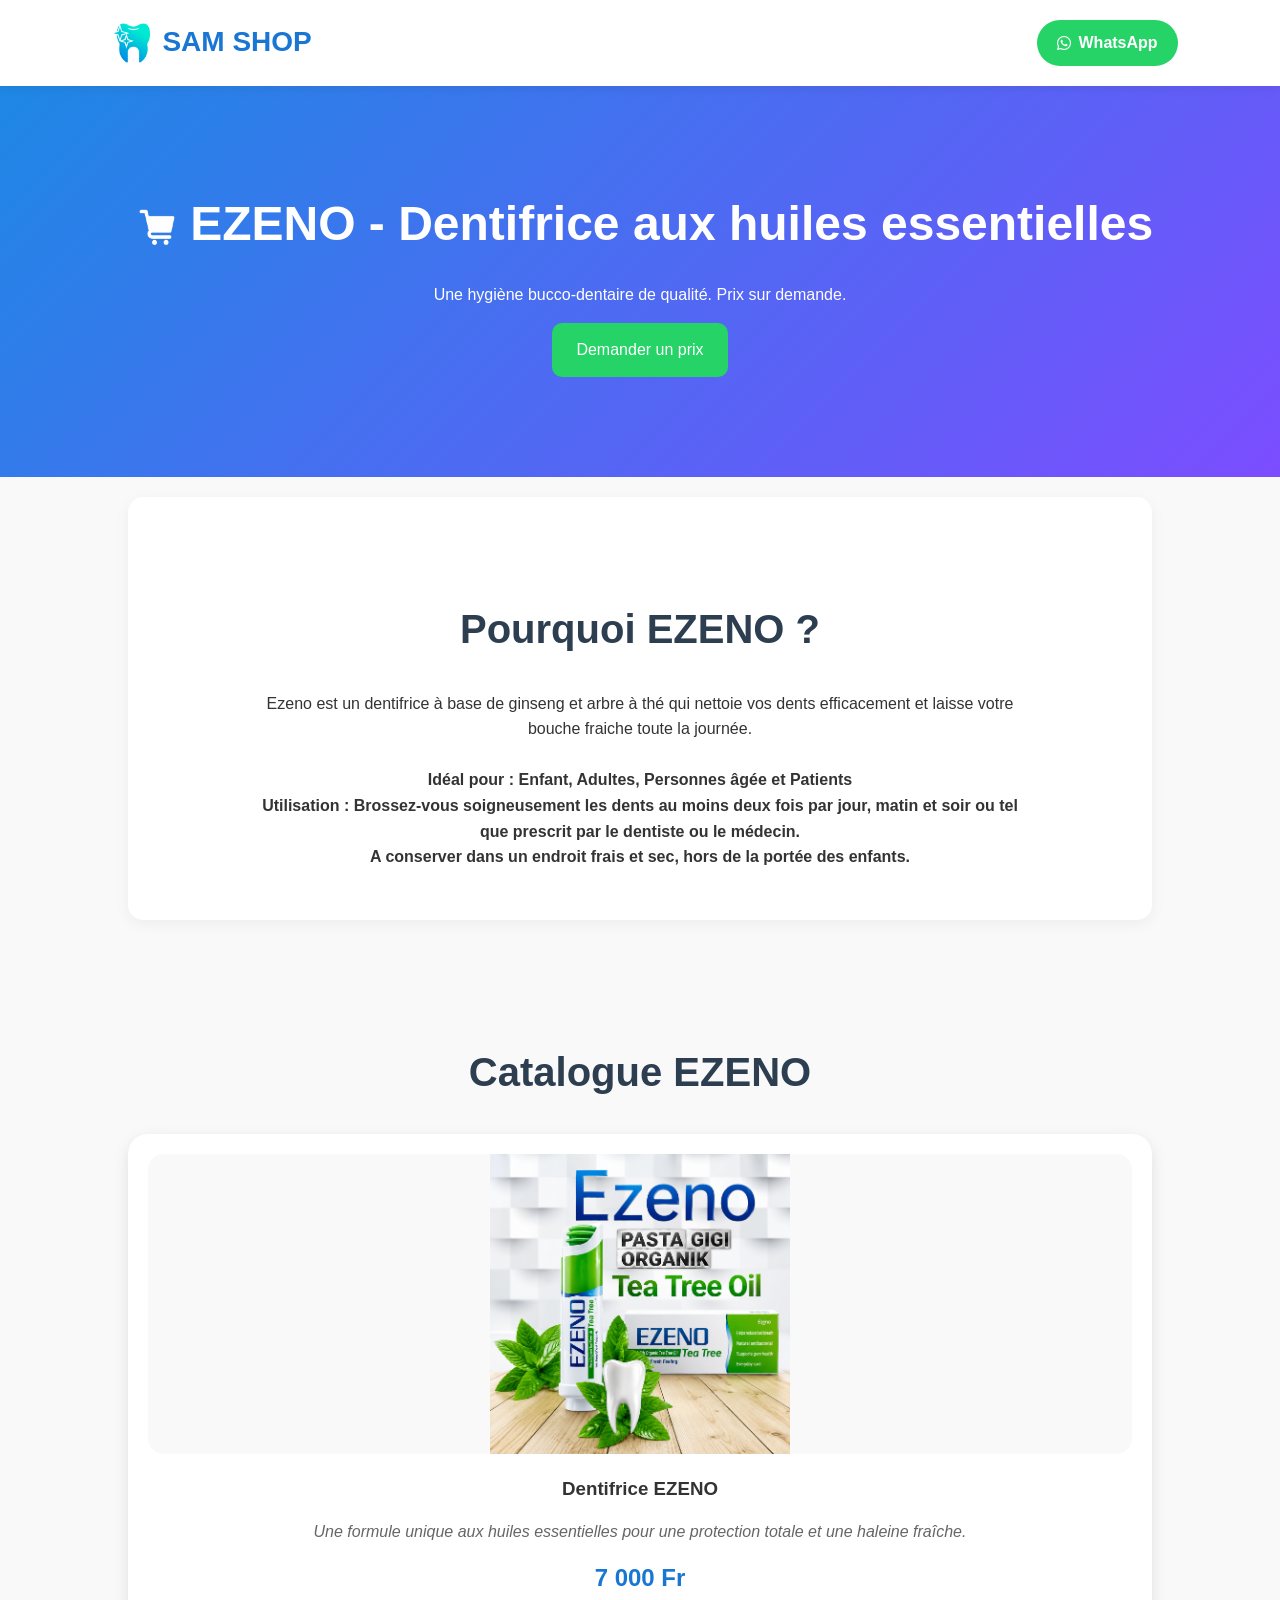
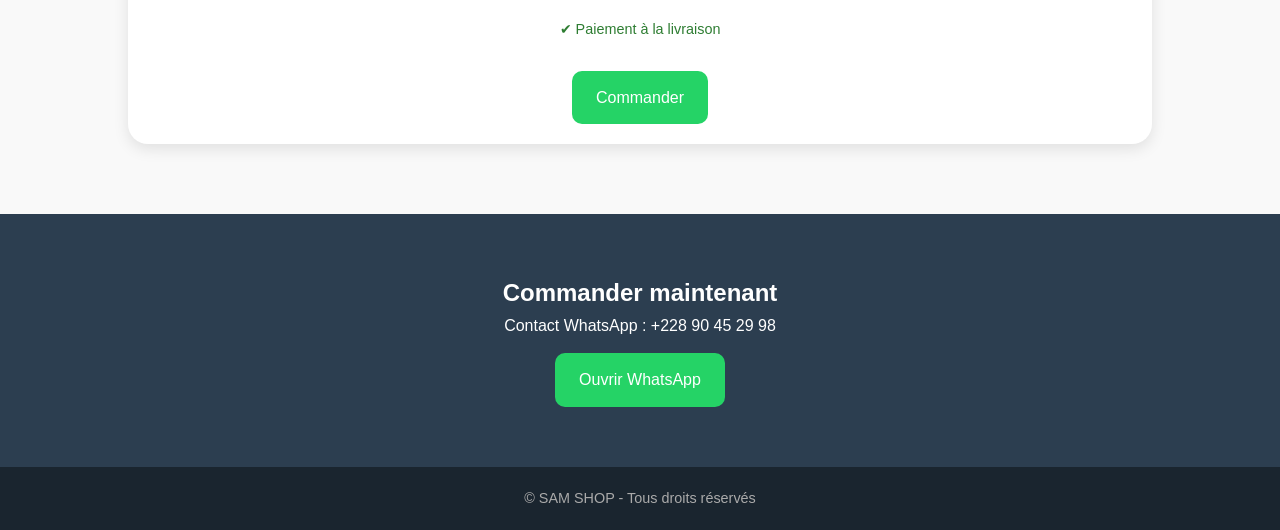
<file: index.html>
<!DOCTYPE html>
<html lang="fr"><head>
<meta charset="UTF-8">
<meta name="viewport" content="width=device-width,initial-scale=1">
<title>SAM SHOP</title>
<link rel="stylesheet" href="https://cdnjs.cloudflare.com/ajax/libs/font-awesome/6.4.0/css/all.min.css">
<link rel="stylesheet" href="style.css">
</head>
<body>

    <nav>
    <div class="logo-container">
        <img src="images/dent.png" alt="Icone dent" class="inline-icon">
        <div class="logo">SAM SHOP</div>
    </div>
    <a class="wa-btn" href="https://wa.me/22890452998" target="_blank">
        <i class="fab fa-whatsapp"></i> WhatsApp
    </a>
</nav>

<header class="hero">
    <h1>
        <img src="images/panier.png" alt="Icone dent" class="inline-icon">
        EZENO - Dentifrice aux huiles essentielles
    </h1>
    <p>Une hygiène bucco-dentaire de qualité. Prix sur demande.</p>
    <a class="btn" href="https://wa.me/22890452998?text=Bonjour, je souhaite obtenir les prix des produits EZENO." target="_blank">Demander un prix</a>
</header>

    <section class="about">
        <h2 class="section-title">Pourquoi EZENO ?</h2>

        <p>Ezeno est un dentifrice à base de ginseng et arbre à thé qui nettoie vos dents efficacement et laisse votre bouche fraiche toute la journée.</p>
<br>
        <p> <strong>Idéal pour :  Enfant, Adultes, Personnes âgée et Patients <br></strong> 

         <b> Utilisation :  Brossez-vous soigneusement les dents au moins deux fois par jour, matin et soir ou tel que prescrit par le dentiste ou le médecin.<br> 

A conserver dans un endroit frais et sec, hors de la portée des enfants. </b></p>
    </section>

<section class="catalogue">
    <h2 class="section-title">Catalogue EZENO</h2>
    
    <div class="card">
        
        <div class="carousel-container">
            <div class="carousel-slide" id="carousel">
                <img src="images/ez1.png" alt="Dentifrice EZENO">
                <img src="images/ez2.png" alt="Dentifrice EZENO">
                <img src="images/ez3.png" alt="Dentifrice EZENO">
                <img src="images/ez4.png" alt="Dentifrice EZENO">
            </div>
        </div>

        <div class="product-info">
            <h3>Dentifrice EZENO</h3>
            <p class="description">Une formule unique aux huiles essentielles pour une protection totale et une haleine fraîche.</p>
            <p class="price">7 000 Fr</p>
            <p class="delivery">✔ Paiement à la livraison</p>
            <a class="btn" target="_blank" href="https://wa.me/22890452998?text=Je souhaite commander le Dentifrice EZENO (7000Fr).">Commander</a>
        </div>
        
    </div> </section>

<script>
    let currentSlide = 0;
    const carousel = document.getElementById('carousel');
    // On compte bien les images
    const images = carousel.querySelectorAll('img');

    function autoSlide() {
        currentSlide++;
        // Si on arrive à la dernière image, on revient au début
        if (currentSlide >= images.length) {
            currentSlide = 0;
        }
        carousel.style.transform = `translateX(-${currentSlide * 100}%)`;
    }

    // Lance le défilement toutes les 3 secondes
    setInterval(autoSlide, 3000);
</script>

    <section class="contact">
        <h2>Commander maintenant</h2>
        <p>Contact WhatsApp : +228 90 45 29 98</p>
        <a class="btn" href="https://wa.me/22890452998" target="_blank">Ouvrir WhatsApp</a>
    </section>

    <footer>© SAM SHOP - Tous droits réservés</footer>
</body>
</html>
</file>
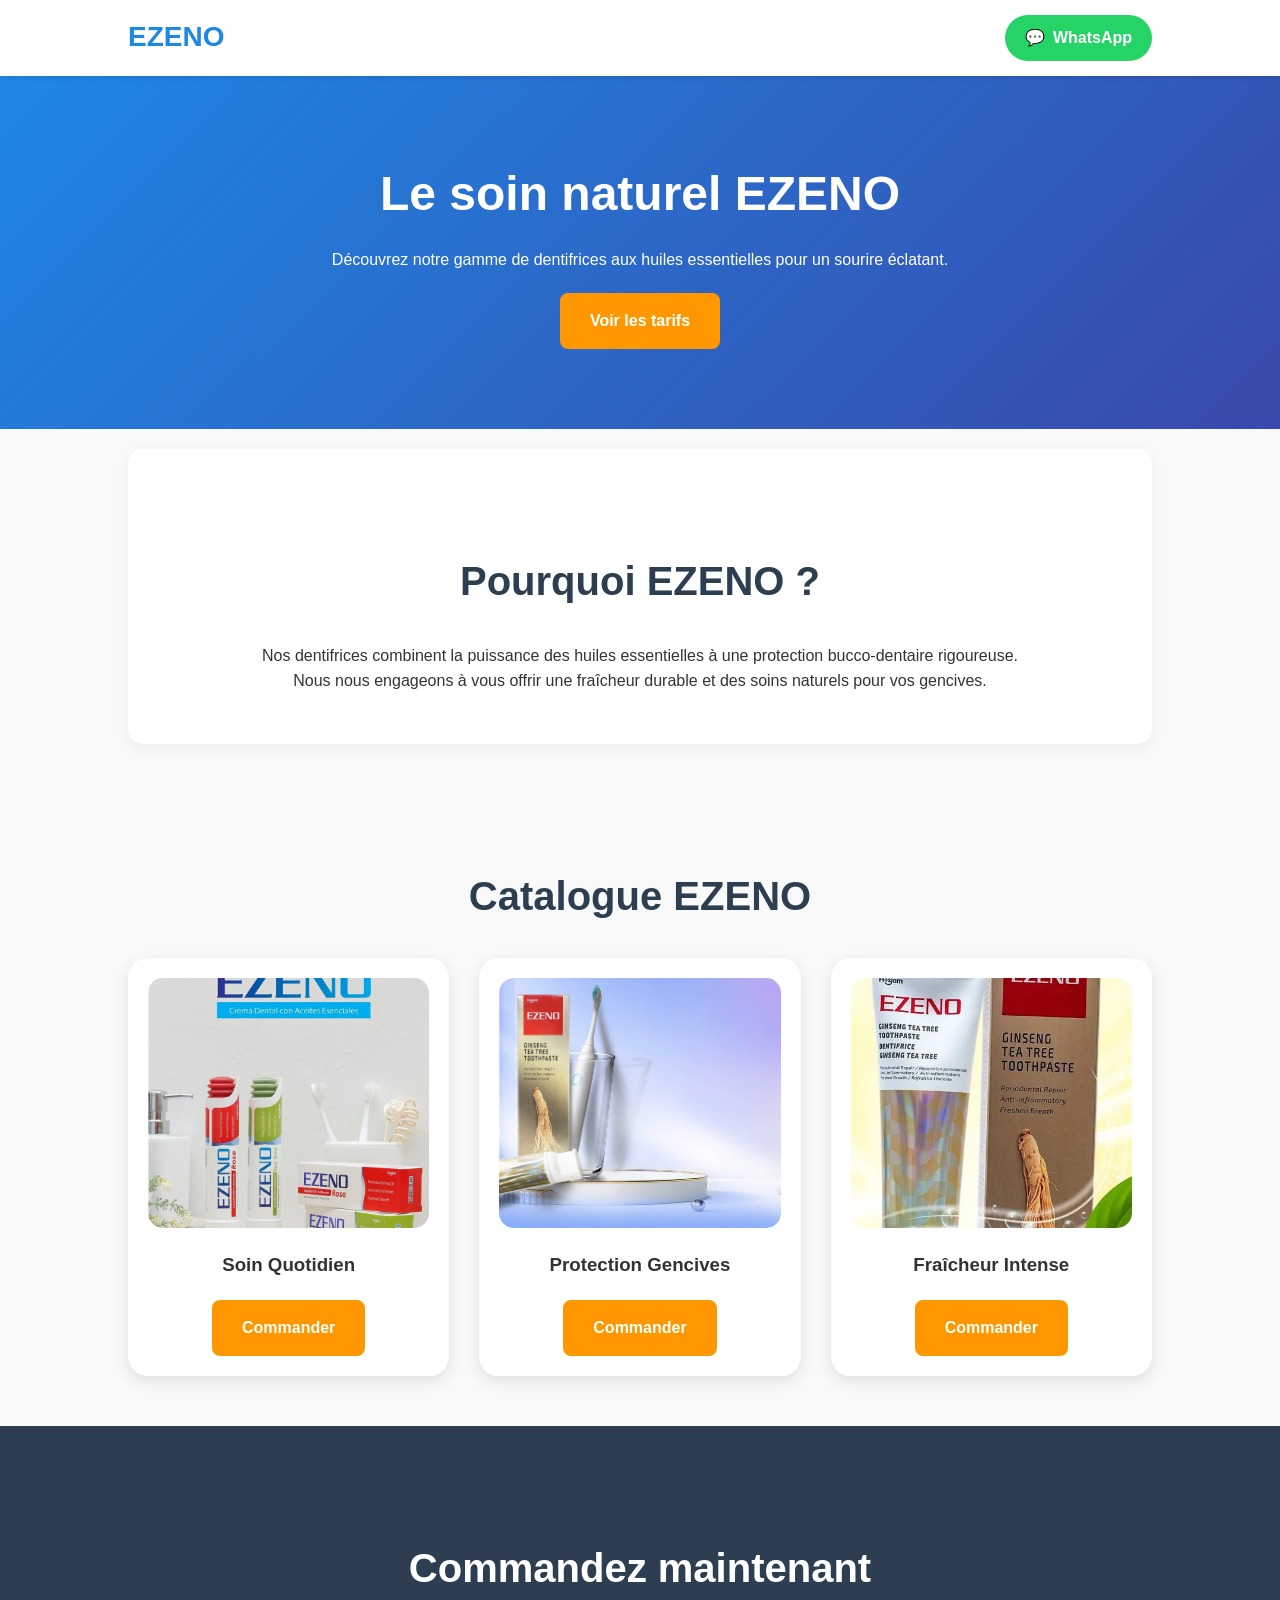
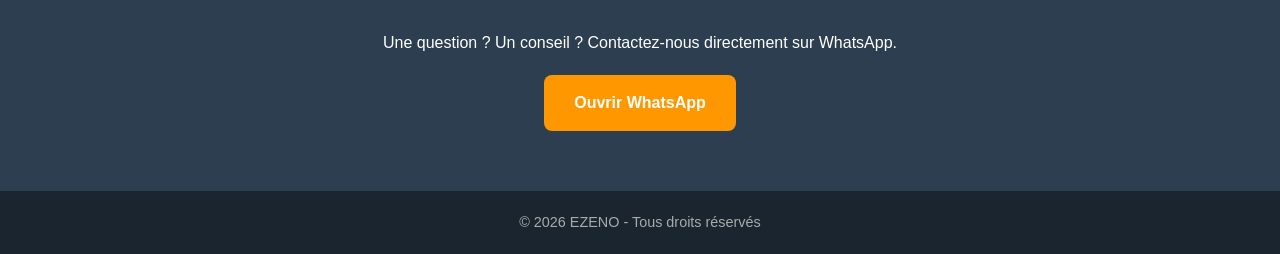
<file: index gem.html>
<!DOCTYPE html>
<html lang="fr">
<head>
    <meta charset="UTF-8">
    <meta name="viewport" content="width=device-width, initial-scale=1.0">
    <title>EZENO Premium</title>
    <style>
        * { margin: 0; padding: 0; box-sizing: border-box; }
        body { font-family: 'Segoe UI', Arial, sans-serif; line-height: 1.6; color: #333; background: #f9f9f9; }
        
        nav { display: flex; justify-content: space-between; align-items: center; padding: 15px 10%; background: #fff; box-shadow: 0 2px 5px rgba(0,0,0,0.1); position: sticky; top: 0; z-index: 1000; }
        .logo { font-size: 28px; font-weight: bold; color: #1e88e5; }
        .wa-btn { display: flex; align-items: center; gap: 8px; background: #25D366; color: white; padding: 10px 20px; border-radius: 50px; text-decoration: none; font-weight: bold; transition: background 0.3s; }
        .wa-btn:hover { background: #128C7E; }
        
        .hero { padding: 80px 10%; text-align: center; background: linear-gradient(135deg, #1e88e5, #3949ab); color: white; }
        .hero h1 { font-size: 3em; margin-bottom: 15px; }
        .btn { display: inline-block; background: #ff9800; color: white; padding: 15px 30px; border-radius: 8px; text-decoration: none; font-weight: bold; margin-top: 20px; transition: transform 0.2s; }
        .btn:hover { transform: scale(1.05); }
        
        .section-title { text-align: center; font-size: 2.5em; margin: 50px 0 30px; color: #2c3e50; }
        .about { padding: 50px 10%; text-align: center; background: white; border-radius: 15px; margin: 20px 10%; box-shadow: 0 4px 15px rgba(0,0,0,0.05); }
        
        .catalogue { padding: 50px 10%; }
        .grid { display: grid; grid-template-columns: repeat(auto-fit, minmax(280px, 1fr)); gap: 30px; }
        .card { background: white; border-radius: 20px; padding: 20px; text-align: center; transition: box-shadow 0.3s; box-shadow: 0 5px 15px rgba(0,0,0,0.1); }
        .card:hover { box-shadow: 0 10px 25px rgba(0,0,0,0.2); }
        .card img { width: 100%; height: 250px; object-fit: cover; border-radius: 15px; margin-bottom: 15px; }
        
        .contact { padding: 60px 10%; text-align: center; background: #2c3e50; color: white; }
        footer { text-align: center; padding: 20px; font-size: 0.9em; background: #1a252f; color: #aaa; }
    </style>
</head>
<body>

    <nav>
        <div class="logo">EZENO</div>
        <a class="wa-btn" href="https://wa.me/22890452998" target="_blank">
            <span>💬</span> WhatsApp
        </a>
    </nav>

    <header class="hero">
        <h1>Le soin naturel EZENO</h1>
        <p>Découvrez notre gamme de dentifrices aux huiles essentielles pour un sourire éclatant.</p>
        <a class="btn" href="https://wa.me/22890452998?text=Bonjour, je souhaite obtenir des informations sur les prix des produits EZENO.">Voir les tarifs</a>
    </header>

    <section class="about">
        <h2 class="section-title">Pourquoi EZENO ?</h2>
        <p>Nos dentifrices combinent la puissance des huiles essentielles à une protection bucco-dentaire rigoureuse. Nous nous engageons à vous offrir une fraîcheur durable et des soins naturels pour vos gencives.</p>
    </section>

    <section class="catalogue">
        <h2 class="section-title">Catalogue EZENO</h2>
        <div class="grid">
            <div class="card">
                <img src="images/ezeno1.png" alt="Dentifrice EZENO">
                <h3>Soin Quotidien</h3>
                <a class="btn" href="https://wa.me/22890452998?text=Je souhaite commander le Soin Quotidien.">Commander</a>
            </div>
            <div class="card">
                <img src="images/ezeno2.jpg" alt="Dentifrice EZENO">
                <h3>Protection Gencives</h3>
                <a class="btn" href="https://wa.me/22890452998?text=Je souhaite commander le Protection Gencives.">Commander</a>
            </div>
            <div class="card">
                <img src="images/ezeno3.webp" alt="Dentifrice EZENO">
                <h3>Fraîcheur Intense</h3>
                <a class="btn" href="https://wa.me/22890452998?text=Je souhaite commander le Fraîcheur Intense.">Commander</a>
            </div>
        </div>
    </section>

    <section class="contact">
        <h2 class="section-title" style="color: white;">Commandez maintenant</h2>
        <p>Une question ? Un conseil ? Contactez-nous directement sur WhatsApp.</p>
        <a class="btn" href="https://wa.me/22890452998">Ouvrir WhatsApp</a>
    </section>

    <footer>© 2026 EZENO - Tous droits réservés</footer>

</body>
</html>
</file>
<file: style.css>
*{margin:0;padding:0;box-sizing:border-box}
body { font-family: 'Segoe UI', Arial, sans-serif; line-height: 1.6; color: #333; background: #f9f9f9; }
nav {
    display: flex;
    justify-content: space-between;
    padding: 20px 8%;
    background: #fff;
    box-shadow: 0 2px 10px rgba(0,0,0,.08);
    position: sticky;
    top: 0;
    z-index: 1000; /* Correction : virgule manquante et ajout du z-index */
}
.logo{font-size:28px;font-weight:bold;color:#1976d2}
        .wa-btn { display: flex; align-items: center; gap: 8px; background: #25D366; color: white; padding: 10px 20px; border-radius: 50px; text-decoration: none; font-weight: bold; transition: background 0.3s; }
        .wa-btn:hover { background: #128C7E; }
.hero{padding:100px 8%;text-align:center;background:linear-gradient(135deg,#1e88e5,#7c4dff);color:#fff}
.hero h1{font-size:48px;margin-bottom:20px}
.btn{display:inline-block;background:#25D366;color:#fff;padding:14px 24px;border-radius:10px;text-decoration:none;margin-top:15px}
.btn:hover { transform: scale(1.05); }
.section-title { text-align: center; font-size: 2.5em; margin: 50px 0 30px; color: #2c3e50; }
.about { padding: 50px 10%; text-align: center; background: white; border-radius: 15px; margin: 20px 10%; box-shadow: 0 4px 15px rgba(0,0,0,0.05); }

        .catalogue { padding: 50px 10%; }
        .grid { display: grid; grid-template-columns: repeat(auto-fit, minmax(280px, 1fr)); gap: 30px; }
        .card { background: white; border-radius: 20px; padding: 20px; text-align: center; transition: box-shadow 0.3s; box-shadow: 0 5px 15px rgba(0,0,0,0.1); }
        .card:hover { box-shadow: 0 10px 25px rgba(0,0,0,0.2); }
        .card img { 
    width: 100%; 
    height: 250px; 
    object-fit: contain; /* Remplace 'cover' par 'contain' pour voir l'image entière */
    background-color: #f4f4f4; /* Ajoute un fond gris clair si l'image n'est pas carrée */
    border-radius: 15px; 
    margin-bottom: 15px; 
    display: block; /* Aide à supprimer les espaces parasites */
}
        .card h3{margin:12px 0}
        .contact { padding: 60px 10%; text-align: center; background: #2c3e50; color: white; }
        footer { text-align: center; padding: 20px; font-size: 0.9em; background: #1a252f; color: #aaa; }


/* Icône à côté du titre */
.icon-title { width: 30px; vertical-align: middle; margin-left: 10px; }

/* La Carte principale */
.card {
    background: white;
    border-radius: 20px;
    padding: 20px;
    text-align: center;
    box-shadow: 0 5px 15px rgba(0,0,0,0.1);
    max-width: 400px; /* Force une largeur raisonnable */
    margin: 20px auto; /* Centre la carte */
    }

/* Le conteneur qui limite la vue à 1 image */
.carousel-container {
    width: 100%;
    height: 300px; /* Hauteur fixe pour que le défilement soit propre */
    overflow: hidden; /* Cache ce qui dépasse */
    border-radius: 15px;
    position: relative;
}

/* La ligne d'images */
.carousel-slide {
    display: flex;
    width: 100%; /* S'adapte au parent */
    height: 100%;
    transition: transform 0.5s ease-in-out;
}

/* Chaque image */
.carousel-slide img {
    min-width: 100%; /* Important : chaque image prend 100% du container */
    height: 100%;
    object-fit: contain; /* L'image entière est visible */
    background-color: #f9f9f9;
}

.product-info { 
    text-align: center; 
    margin-top: 20px; 
}

/* Infos produits */
.description { color: #666; margin: 15px 0; font-style: italic; }
/* Price colors : 
.price { font-size: 1.5em; color: #d32f2f; font-weight: bold; margin-bottom: 20px; }
 */

.price { font-size: 1.5em; color: #1976d2; font-weight: bold; margin-bottom: 20px; }

.card {
    min-width: 100%; /* Chaque carte prend 100% du container */
    margin-right: 0;
}

.nav-btn {
	display: none !important;
    position: absolute;
    top: 50%;
    transform: translateY(-50%);
    background: rgba(0,0,0,0.5);
    color: white;
    border: none;
    padding: 15px;
    cursor: pointer;
    z-index: 10;
}
.prev { left: 0; }
.next { right: 0; }


.delivery { 
    font-size: 0.9em; 
    color: #2e7d32; 
    margin-bottom: 15px; 
    font-weight: 500;
}

/* Style pour le logo dans la nav */
.logo-container { display: flex; align-items: center; gap: 10px; }

/* Pour le logo dans la barre de navigation */
.logo-img { 
    height: 40px !important;  /* Force la hauteur à 40px */
    width: auto !important;   /* Ajuste la largeur proportionnellement */
    max-height: 40px; 
    object-fit: contain; 
}

/* Pour l'icône dans le Header (Hero) */
.hero-img { 
    height: 60px !important;  /* Force la hauteur à 60px */
    width: auto !important;   /* Ajuste la largeur proportionnellement */
    max-height: 60px; 
    vertical-align: middle; 
}

/* Style pour l'icône de dent à côté du titre */
.inline-icon {
    width: 40px;          /* Ajustez selon la taille souhaitée */
    height: auto;
    vertical-align: middle;
    margin-left: 10px;
}

/* Style pour l'icône de panier dans le bouton */
.btn-icon {
    width: 20px;          /* Petite taille pour le bouton */
    height: auto;
    vertical-align: middle;
    margin-right: 8px;    /* Espace entre l'image et le mot "Commander" */
}
</file>
